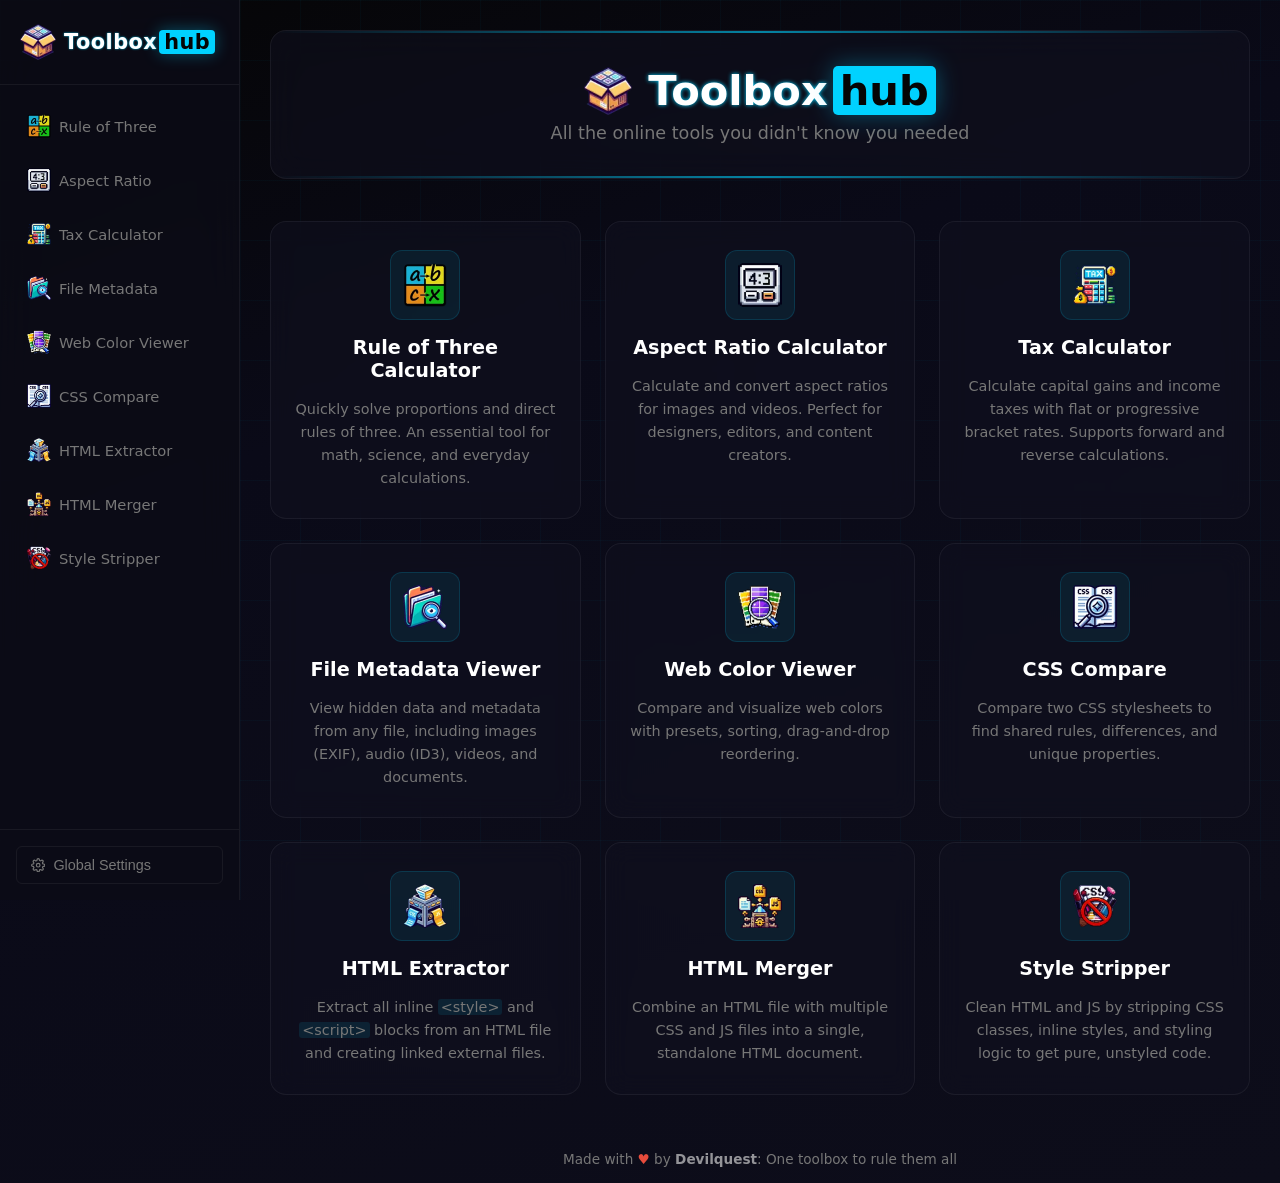
<file: index.html>
<!DOCTYPE html>
<html lang="en">

<head>
    <meta charset="UTF-8">
    <meta http-equiv="Content-Security-Policy" content="default-src 'self'; script-src 'self' 'unsafe-inline'; style-src 'self' 'unsafe-inline'; img-src 'self' data:; font-src 'self'; object-src 'none'; base-uri 'self'; form-action 'self';">
    <meta name="viewport" content="width=device-width, initial-scale=1.0">

    <title>ToolboxHub | Private & Powerful Online Utilities</title>
    <meta name="description" content="ToolboxHub: An all-in-one, private-first collection of powerful online utilities. Fast, browser-based tools for calculations, file metadata, CSS, and more. 100% secure and client-side only.">
    <meta name="author" content="Devilquest">
    <meta name="keywords" content="developer tools, web utilities, file metadata viewer, CSS compare, tax calculator, aspect ratio, HTML extractor, private tools, vanilla js">
    <meta name="robots" content="index, follow">
    <link rel="canonical" href="https://devilquest.github.io/ToolboxHub/">

    <meta name="theme-color" content="#050505">

    <link id="favicon" rel="icon" href="images/favicon.ico" type="image/x-icon">
    
    <script>
        try {
            const saved = localStorage.getItem('toolboxGlobalSettings');
            if (saved) {
                const parsed = JSON.parse(saved);
                if (parsed.hasOwnProperty('animateBackground') && parsed.animateBackground === false) {
                    document.documentElement.classList.add('static-bg');
                }
            }
        } catch (e) {}
    </script>

    <style>
        :root { --bg-deep: #050505; --neon-primary: #00d2ff; }
        html, body { background: var(--bg-deep); background: linear-gradient(160deg, #050505 0%, #0a0a18 40%, #0d0d1a 100%); margin: 0; padding: 0; min-height: 100vh; }
        #app-preloader { position: fixed; inset: 0; z-index: 10000; display: flex; flex-direction: column; align-items: center; justify-content: center; background: var(--bg-deep); background: linear-gradient(160deg, #050505 0%, #0a0a18 40%, #0d0d1a 100%); transition: opacity 0.5s ease, visibility 0.5s; }
        #app-preloader::before { position: absolute; inset: 0; z-index: -1; pointer-events: none; background-image: linear-gradient(color-mix(in srgb, var(--neon-primary) 3%, transparent) 1px, transparent 1px), linear-gradient(90deg, color-mix(in srgb, var(--neon-primary) 3%, transparent) 1px, transparent 1px); background-size: 60px 60px; content: ''; animation: pl-grid-scroll 60s linear infinite; }
        .pl-brand { font-family: 'Segoe UI', sans-serif; font-weight: 700; font-size: 2.5rem; letter-spacing: 0.5px; color: #ffffff; margin-bottom: 30px; animation: pl-float 3s ease-in-out infinite; }
        .pl-brand .brand-accent { margin-left: 4px; border-radius: 6px; padding: 0 8px; color: #050505; background: var(--neon-primary); box-shadow: 0 0 15px var(--neon-primary); }
        .pl-grid { display: grid; grid-template-columns: repeat(3, 1fr); gap: 6px; width: 48px; }
        .pl-grid span { width: 12px; height: 12px; background: var(--neon-primary); opacity: 0.1; animation: pl-onoff 1.5s infinite; }
        .pl-grid span:nth-child(1), .pl-grid span:nth-child(3), .pl-grid span:nth-child(7), .pl-grid span:nth-child(9) { animation-delay: 0.2s; }
        .pl-grid span:nth-child(2), .pl-grid span:nth-child(4), .pl-grid span:nth-child(6), .pl-grid span:nth-child(8) { animation-delay: 0.5s; }
        .pl-grid span:nth-child(5) { animation-delay: 0.8s; }
        @keyframes pl-onoff { 0%, 100% { opacity: 0.1; box-shadow: none; } 50% { opacity: 1; box-shadow: 0 0 10px var(--neon-primary); } }
        @keyframes pl-float { 0%, 100% { transform: translateY(0); } 50% { transform: translateY(-10px); } }
        @keyframes pl-grid-scroll { from { background-position: 0 0; } to { background-position: 0 600px; } }
        body.app-loading>*:not(#app-preloader) { opacity: 0 !important; visibility: hidden !important; }
        body.app-ready { overflow: auto !important; }
        body.app-loading { overflow: hidden !important; }
    </style>

    <link rel="stylesheet" href="css/variables.css">
    <link rel="stylesheet" href="css/base.css">
    <link rel="stylesheet" href="css/animations.css">
    <link rel="stylesheet" href="css/layout.css">
    <link rel="stylesheet" href="css/components/sidebar.css">
    <link rel="stylesheet" href="css/components/card.css">
    <link rel="stylesheet" href="css/components/buttons.css">
    <link rel="stylesheet" href="css/components/inputs.css">
    <link rel="stylesheet" href="css/components/upload-area.css">
    <link rel="stylesheet" href="css/components/tabs.css">
    <link rel="stylesheet" href="css/components/stats.css">
    <link rel="stylesheet" href="css/components/badges.css">
    <link rel="stylesheet" href="css/components/data-row.css">
    <link rel="stylesheet" href="css/components/options.css">
    <link rel="stylesheet" href="css/components/preview-controls.css">
    <link rel="stylesheet" href="css/components/checkbox.css">
    <link rel="stylesheet" href="css/utilities.css">
    <link rel="stylesheet" href="css/components/toast.css">
    <link rel="stylesheet" href="css/components/loader.css">
    <link rel="stylesheet" href="css/components/scroll-to-top.css">
    <link rel="stylesheet" href="css/components/settings.css">
    <link rel="stylesheet" href="css/components/modal.css">
    <link rel="stylesheet" href="css/components/tooltips.css">

    <script defer src="js/diff.min.js"></script>

    <!-- Reveal System -->
    <script>
        window.addEventListener('load', () => {
            const preloader = document.getElementById('app-preloader');
            setTimeout(() => {
                preloader.style.opacity = '0'; preloader.style.visibility = 'hidden';
                document.body.classList.remove('app-loading'); document.body.classList.add('app-ready');
            }, 600);
        });
    </script>
</head>

<body class="app-loading">
    <!-- Splash Screen Preloader -->
    <div id="app-preloader">
        <div class="pl-brand"><span>Toolbox</span><span class="brand-accent">hub</span></div>
        <div class="pl-grid"><span></span><span></span><span></span><span></span><span></span><span></span><span></span><span></span><span></span></div>
    </div>

    <button class="menu-toggle" aria-label="Toggle navigation">
        <app-icon name="menu"></app-icon>
    </button>
    <div class="sidebar-overlay"></div>

    <aside class="sidebar">
        <a href="#/" class="sidebar-header">
            <img src="images/logo.webp" alt="">
            <span class="sidebar-brand"><span class="brand-text">Toolbox</span><span class="brand-accent">hub</span></span>
        </a>

        <nav class="sidebar-nav">
            <a href="#/file-metadata" class="nav-link" data-tool="file-metadata">
                <img class="nav-icon" src="images/tools/file-metadata.webp" alt="">
                File Metadata
            </a>
            <a href="#/rule-of-three" class="nav-link" data-tool="rule-of-three">
                <img class="nav-icon" src="images/tools/rule-of-three.webp" alt="">
                Rule of Three
            </a>
            <a href="#/aspect-ratio" class="nav-link" data-tool="aspect-ratio">
                <img class="nav-icon" src="images/tools/aspect-ratio.webp" alt="">
                Aspect Ratio
            </a>
            <a href="#/css-compare" class="nav-link" data-tool="css-compare">
                <img class="nav-icon" src="images/tools/css-compare.webp" alt="">
                CSS Compare
            </a>
            <a href="#/html-extractor" class="nav-link" data-tool="html-extractor">
                <img class="nav-icon" src="images/tools/html-extractor.webp" alt="">
                HTML Extractor
            </a>
            <a href="#/html-merger" class="nav-link" data-tool="html-merger">
                <img class="nav-icon" src="images/tools/html-merger.webp" alt="">
                HTML Merger
            </a>
            <a href="#/tax-calculator" class="nav-link" data-tool="tax-calculator">
                <img class="nav-icon" src="images/tools/tax-calculator.webp" alt="">
                Tax Calculator
            </a>
            <a href="#/style-stripper" class="nav-link" data-tool="style-stripper">
                <img class="nav-icon" src="images/tools/style-stripper.webp" alt="">
                Style Stripper
            </a>
            <a href="#/web-color-viewer" class="nav-link" data-tool="web-color-viewer">
                <img class="nav-icon" src="images/tools/web-color-viewer.webp" alt="">
                Web Color Viewer
            </a>
        </nav>
        <div class="sidebar-footer">
            <button id="settingsBtn" class="btn-settings-trigger" aria-label="Global Settings">
                <app-icon name="settings"></app-icon>
                Global Settings
            </button>
        </div>

    </aside>

    <main class="main-content">
        <div id="app"></div>
        <footer class="app-footer">
            <p>Made with <span>♥</span> by <a href="https://github.com/Devilquest" target="_blank" tabindex="-1">Devilquest</a><span id="footer-phrase">: One toolbox to rule them all</span></p>
        </footer>
    </main>

    <button id="scrollToTopBtn" class="scroll-to-top" aria-label="Scroll to top" tabindex="-1">
        <app-icon name="scroll-to-top"></app-icon>
    </button>

    <div id="toastContainer"></div>

    <div id="settingsModal" class="modal-overlay" role="dialog" aria-modal="true" aria-labelledby="settingsModalTitle">
        <div class="modal-panel">
            <div class="modal-header">
                <h2 id="settingsModalTitle" class="modal-title">
                    <app-icon name="settings"></app-icon>
                    Global Settings
                </h2>
                <button id="settingsModalClose" class="btn-clear" aria-label="Close settings">✕</button>
            </div>
            <div class="modal-body">
                <div class="modal-group">
                    <label for="globalCurrency" class="modal-label">Currency</label>
                    <select id="globalCurrency">
                        <!-- Dynamically populated from config.js -->
                    </select>

                </div>
                <div class="modal-group">
                    <label class="modal-label">Number Format</label>
                    <div class="num-format-toggle" id="numFormatToggle" role="group" aria-label="Number format">
                        <!-- Dynamically populated from config.js -->
                    </div>


                </div>
                <div class="modal-group">
                    <label class="modal-label">Background Animation</label>
                    <div class="settings-tool-row p-0 border-0">
                        <label class="checkbox-wrapper">
                            <input type="checkbox" id="settingAnimateBg">
                            <span class="checkbox-custom"></span>
                            <div class="checkbox-label-content">
                                <span class="checkbox-title">Enable Grid Movement</span>
                            </div>
                        </label>
                    </div>
                </div>

                <details class="modal-group advanced-settings">
                    <summary class="modal-label">Advanced Settings</summary>
                    <div class="advanced-settings-content">
                        <div class="advanced-settings-inner">
                            <div class="advanced-settings-section">
                                <div class="flex-start mb-xs">
                                    <label class="modal-label mb-0">Data Saving Permissions</label>
                                    <span class="info-icon" data-tooltip="Toggle automatic data saving for each tool. Use the trash icon to manually delete stored data.">i</span>
                                </div>
                                <p class="settings-help-text">Allow tools to save their state locally in your browser.</p>

                                <div id="settingsDataPermissionsList" class="stack-xs">
                                    <!-- Dynamically populated from config.js -->
                                </div>
                            </div>

                            <div class="mt-lg pt-md">
                                <button id="btnDeleteAllStorage" class="btn btn-danger btn-sm w-100">
                                    <app-icon name="delete" size="16px"></app-icon>
                                    Delete All Saved Data
                                </button>
                            </div>
                        </div>
                    </div>
                </details>
                <div id="settingsVersion" class="settings-version-info mt-xs"></div>
            </div>
        </div>
    </div>

    <!-- Confirmation Modal -->
    <div id="confirmModal" class="modal-overlay">
        <div class="modal-panel modal-confirm">
            <div class="modal-header">
                <div class="modal-title">
                    <app-icon id="confirmModalIcon" name="warning"></app-icon>
                    <span id="confirmModalTitle">Confirm Action</span>
                </div>
            </div>
            <div class="modal-body">
                <p id="confirmModalMessage" class="confirm-message">Are you sure you want to perform this action? This cannot be undone.</p>
                <div class="confirm-actions">
                    <button id="btnConfirmCancel" class="btn btn-secondary btn-sm">Cancel</button>
                    <button id="btnConfirmAction" class="btn btn-sm">Confirm</button>
                </div>
            </div>
        </div>
    </div>


    <script type="module" src="js/core.js"></script>
</body>

</html>
</file>
<file: css/variables.css>
/* ==============================================
   VARIABLES & DESIGN TOKENS
   ============================================== */
:root {

    --neon-primary: #00d2ff;
    --neon-secondary: #d112ff;
    --neon-accent: #2add58;
    --neon-danger: #ff4d4d;

    --bg-deep: #050505;
    --bg-body-gradient: linear-gradient(160deg, #050505 0%, #0a0a18 40%, #0d0d1a 100%);
    --bg-surface: rgba(12, 12, 22, 0.88);
    --bg-glass: rgba(18, 18, 32, 0.55);
    --bg-input: rgba(8, 8, 16, 0.85);
    --glass-border: rgba(255, 255, 255, 0.06);

    --text-primary: #e0e0e0;
    --text-secondary: #e0e0e0a4;
    --text-heading: #ffffff;
    --text-muted: #777;
    --text-placeholder: #555;

    --font-sans: 'Segoe UI', system-ui, -apple-system, sans-serif;
    --font-mono: 'Courier New', 'Fira Mono', monospace;

    --glow-xxxs: 0 0 1px var(--neon-primary);
    --glow-xxs: 0 0 2px var(--neon-primary);
    --glow-xs: 0 0 4px var(--neon-primary);
    --glow-sm: 0 0 6px var(--neon-primary), 0 0 12px color-mix(in srgb, var(--neon-primary) 40%, transparent);
    --glow-md: 0 0 10px var(--neon-primary), 0 0 30px color-mix(in srgb, var(--neon-primary) 30%, transparent);
    --glow-lg: 0 0 15px var(--neon-primary), 0 0 50px color-mix(in srgb, var(--neon-primary) 25%, transparent);
    --glow-secondary: 0 0 10px var(--neon-secondary), 0 0 30px color-mix(in srgb, var(--neon-secondary) 30%, transparent);

    --radius-sm: 6px;
    --radius: 12px;
    --radius-lg: 16px;
    --radius-xl: 20px;

    --transition: 0.3s cubic-bezier(0.4, 0, 0.2, 1);
    --transition-fast: 0.20s ease;

    --sidebar-width: 240px;
    --sidebar-collapsed: 60px;

    --space-xs: 4px;
    --space-sm: 8px;
    --space-md: 16px;
    --space-lg: 24px;
    --space-xl: 32px;
    --space-2xl: 48px;

    --card-padding: 25px;
    --workspace-padding: 25px;
}
</file>
<file: css/base.css>
/* ==============================================
   RESET & BASE
   ============================================== */
*,
*::before,
*::after {
    margin: 0;
    padding: 0;
    box-sizing: border-box;
}

#app {
    transition: opacity 0.25s ease-in-out;
}

.clickable {
    cursor: pointer;
    user-select: none;
}

#app.fade-out {
    opacity: 0;
}

html {
    background-color: var(--bg-deep);
    scroll-behavior: smooth;
}

body {
    min-height: 100vh;
    position: relative;
    display: flex;
    overflow-x: hidden;
    font-family: var(--font-sans);
    color: var(--text-primary);
    background: var(--bg-body-gradient);
    background-attachment: fixed;
}

body::before {
    position: fixed;
    inset: 0;
    z-index: 0;
    pointer-events: none;
    background-image:
        linear-gradient(color-mix(in srgb, var(--neon-primary) 3%, transparent) 1px, transparent 1px),
        linear-gradient(90deg, color-mix(in srgb, var(--neon-primary) 3%, transparent) 1px, transparent 1px);
    background-size: 60px 60px;
    animation: bgGridScroll 60s linear infinite;
    content: '';
}

html.static-bg body::before,
html.static-bg #app-preloader::before {
    animation: none !important;
}

a {
    color: inherit;
    text-decoration: none;
    transition: color var(--transition-fast);
}

a.default-hover:hover {
    color: var(--neon-primary);
}

img {
    display: block;
    max-width: 100%;
}

.card-title {
    position: relative;
    z-index: 1;
    color: var(--text-heading);
    text-align: center;
}

h2.card-title {
    font-size: 1.4rem;
}

h3.card-title {
    font-size: 1.15rem;
}

label,
.field-label {
    display: block;
    font-size: 1.05rem;
    color: var(--text-muted);
    text-align: center;
}

.content-box {
    border: 1px solid color-mix(in srgb, var(--neon-primary) 10%, transparent);
    padding: 15px;
    border-radius: var(--radius-sm);
    background: var(--bg-input);
    color: var(--text-primary);
}

.content-box-formula {
    font-size: 1.05rem;
    font-family: var(--font-mono);
}

.content-box-example {
    font-size: 0.93rem;
    line-height: 1.55;
}

/* ==============================================
   GLOBAL PREVIEW IFRAME
   ============================================== */
.preview-iframe {
    border: 2px solid color-mix(in srgb, var(--neon-primary) 20%, transparent);
    width: 100%;
    min-height: 519px;
    display: block;
    flex-grow: 1;
    border-radius: var(--radius);
    background: var(--bg-input);
}

pre {
    margin: 0;
    font-size: 0.85rem;
    font-family: var(--font-mono);
    white-space: pre-wrap;
}


body.modal-active {
    overflow: hidden !important;
}
</file>
<file: css/animations.css>
/* ==============================================
   CORE ANIMATIONS
   ============================================== */
@keyframes float {
    0%,
    100% {
        transform: translateY(0);
    }
    50% {
        transform: translateY(-10px);
    }
}

@keyframes shake {
    10%,
    90% {
        transform: translate3d(-1px, 0, 0);
    }
    20%,
    80% {
        transform: translate3d(2px, 0, 0);
    }
    30%,
    50%,
    70% {
        transform: translate3d(-4px, 0, 0);
    }
    40%,
    60% {
        transform: translate3d(4px, 0, 0);
    }
}

@keyframes fadeIn {
    from {
        transform: translateY(8px);
        opacity: 0;
    }
    to {
        transform: translateY(0);
        opacity: 1;
    }
}

@keyframes onoff {
    0%,
    20% {
        opacity: var(--base-opacity);
    }
    40%,
    60% {
        opacity: 1;
    }
    80%,
    100% {
        opacity: var(--base-opacity);
    }
}

@keyframes slideUpFade {
    from {
        transform: translateY(20px) scale(0.8);
        opacity: 0;
    }
    to {
        transform: translateY(0) scale(1);
        opacity: 1;
    }
}

/* ==============================================
   TOAST ANIMATIONS
   ============================================== */
@keyframes toastIn {
    from {
        transform: translateX(100%);
        opacity: 0;
    }
    to {
        transform: translateX(0);
        opacity: 1;
    }
}

@keyframes toastOut {
    from {
        transform: translateX(0);
        opacity: 1;
    }
    to {
        transform: translateX(100%);
        opacity: 0;
    }
}

@keyframes toastProgress {
    from {
        width: 100%;
    }
    to {
        width: 0;
    }
}

/* ==============================================
   SPECIAL COMPONENT ANIMATIONS
   ============================================== */
@keyframes wcvEntrance {
    from {
        transform: scale(0) rotate(-15deg);
        opacity: 0;
    }
    to {
        transform: scale(1) rotate(0deg);
        opacity: 1;
    }
}

@keyframes statAppear {
    from {
        transform: translateY(20px);
        opacity: 0;
    }
    to {
        transform: translateY(0);
        opacity: 1;
    }
}

@keyframes popInCheck {
    0% {
        transform: translate(-50%, -60%) rotate(45deg) scale(0);
        opacity: 0;
    }
    100% {
        transform: translate(-50%, -60%) rotate(45deg) scale(1.1);
        opacity: 1;
    }
}

/* ==============================================
   BACKGROUND ANIMATIONS
   ============================================== */
@keyframes bgGridScroll {
    from {
        background-position: 0 0;
    }
    to {
        background-position: 0 600px;
    }
}
</file>
<file: css/layout.css>
/* ==============================================
   MAIN CONTENT AREA
   ============================================== */
.main-content {
    margin-left: var(--sidebar-width);
    min-height: 100vh;
    position: relative;
    display: flex;
    flex: 1;
    flex-direction: column;
    z-index: 1;
}

#app {
    margin: 0 auto;
    padding: 30px;
    width: 100%;
    max-width: 1100px;
    display: flex;
    flex: 1;
    flex-direction: column;
    gap: var(--space-xl);
}

#app.tool-wide {
    max-width: 1300px;
}

/* ==============================================
   TOOL HEADER
   ============================================== */
.home-header,
.tool-header {
    border: 1px solid var(--glass-border);
    padding: 35px 30px;
    position: relative;
    display: flex;
    flex-direction: column;
    gap: var(--space-sm);
    overflow: hidden;
    text-align: center;
    border-radius: var(--radius-lg);
    background: var(--bg-glass);
    backdrop-filter: blur(16px);
    -webkit-backdrop-filter: blur(16px);
}

.home-header::before,
.tool-header::before {
    position: absolute;
    inset: 0 0 auto 0;
    height: 2px;
    background: linear-gradient(90deg, transparent, var(--neon-primary), transparent);
    opacity: 0.6;
    content: '';
}

.home-header::after {
    position: absolute;
    inset: auto 0 0 0;
    height: 2px;
    background: linear-gradient(90deg, transparent, var(--neon-primary), transparent);
    opacity: 0.6;
    content: '';
}

.tool-header h1 {
    display: flex;
    justify-content: center;
    align-items: center;
    gap: var(--space-md);
    font-weight: 700;
    font-size: 2.2rem;
    color: var(--text-heading);
    text-shadow: var(--glow-xs);
}

.home-header h1 img,
.tool-header h1 img {
    width: 48px;
    height: 48px;
    animation: float 5s ease-in-out infinite;
}

.tool-header p {
    font-size: 1.05rem;
    color: var(--text-muted);
}

/* ==============================================
   HOME GALLERY
   ============================================== */
.home-header h1 {
    display: flex;
    justify-content: center;
    align-items: center;
    gap: var(--space-md);
    font-size: 2.6rem;
    color: var(--text-heading);
}

.home-header h1 .brand-text {
    text-shadow: var(--glow-xs);
}

.home-header h1 .brand-accent {
    margin-left: 5px;
    padding: 0 7px;
    font-weight: 700;
    color: var(--bg-deep);
    border-radius: 5px;
    background: var(--neon-primary);
    text-shadow: var(--glow-xs);
    filter: drop-shadow(0 0 12px color-mix(in srgb, var(--neon-primary) 35%, transparent));
}

.home-header p {
    font-size: 1.1rem;
    color: var(--text-muted);
}

.tools-gallery {
    padding: 10px 0;
    display: flex;
    flex-wrap: wrap;
    justify-content: center;
    gap: var(--space-lg);
}

.tools-gallery > * {
    flex: 1 1 300px;
    max-width: calc(33.33% - (var(--space-lg) * 2 / 3));
}

/* ==============================================
   FOOTER
   ============================================== */
.app-footer {
    margin-top: auto;
    padding: 16px 30px;
    font-size: 0.85rem;
    text-align: center;
    color: var(--text-muted);
}

.app-footer span {
    color: #e74c3c;
}

#footer-phrase {
    color: inherit;
}

.app-footer a {
    font-weight: 600;
    color: var(--text-secondary);
}

.app-footer a:hover {
    color: var(--neon-primary);
    text-shadow: var(--glow-xs);
}

/* ==============================================
   TOOL WORKSTATIONS
   ============================================== */
.card.workstation-card {
    padding: 0;
    overflow: hidden;
}

.workstation-grid {
    display: grid;
    gap: 0;
}

.workstation-grid.items-2 {
    grid-template-columns: 1fr 1fr;
}

.workstation-grid.items-3 {
    grid-template-columns: 1fr 1fr 1fr;
}

.workstation-panel {
    padding: var(--workspace-padding);
    display: flex;
    flex-direction: column;
    gap: var(--space-md);
}

.workstation-panel:not(:last-child) {
    border-right: 1px solid var(--glass-border);
}

.workstation-controls {
    border-top: 1px solid var(--glass-border);
    padding: 20px var(--workspace-padding);
    background: rgba(10, 10, 20, 0.3);
}

/* ==============================================
   MEDIA QUERIES
   ============================================== */
@media (max-width: 1024px) {
    .main-content {
        margin-left: 0;
    }

    #app {
        padding: 20px 15px;
    }

    .tools-gallery > * {
        max-width: calc(50% - (var(--space-lg) / 2));
    }

    .workstation-grid.items-2,
    .workstation-grid.items-3 {
        grid-template-columns: 1fr;
    }

    .workstation-panel:not(:last-child) {
        border-right: none;
        border-bottom: 1px solid var(--glass-border);
    }

    .workstation-controls.flex-between {
        display: flex;
        flex-direction: column;
        gap: var(--space-md);
    }

    .workstation-controls.flex-between > * {
        width: 100%;
        justify-content: center;
        text-align: center;
    }
}

@media (max-width: 768px) {
    .tool-header h1 {
        display: flex;
        flex-direction: column;
        gap: var(--space-sm);
        font-size: 1.7rem;
    }

    .home-header h1 {
        display: flex;
        flex-direction: column;
        gap: var(--space-sm);
        font-size: 1.9rem;
    }
}

@media (max-width: 576px) {
    .tools-gallery > * {
        max-width: 100%;
    }
}
</file>
<file: css/components/sidebar.css>
/* ==============================================
   SIDEBAR NAVIGATION
   ============================================== */
.sidebar {
    border-right: 1px solid var(--glass-border);
    width: var(--sidebar-width);
    height: 100vh;
    position: fixed;
    top: 0;
    left: 0;
    z-index: 2000;
    display: flex;
    flex-direction: column;
    overflow-x: hidden;
    overflow-y: auto;
    background: var(--bg-surface);
    transition: transform var(--transition);
    backdrop-filter: blur(20px);
    -webkit-backdrop-filter: blur(20px);
}

body.sidebar-collapsed .sidebar {
    transform: translateX(-100%);
}

.sidebar.open,
body .sidebar.open,
body.sidebar-collapsed .sidebar.open {
    transform: translateX(0) !important;
}

.sidebar-header {
    border-bottom: 1px solid var(--glass-border);
    padding: 24px 20px;
    display: flex;
    flex-shrink: 0;
    align-items: center;
    gap: var(--space-sm);
    cursor: pointer;
    transition: background var(--transition-fast);
}

.sidebar-header:hover {
    background: rgba(255, 255, 255, 0.03);
}

.sidebar-header img {
    width: 36px;
    height: 36px;
}

.sidebar-brand {
    font-weight: 700;
    font-size: 1.3rem;
    letter-spacing: 0.5px;
    color: var(--text-heading);
}

.sidebar-brand span.brand-text {
    text-shadow: var(--glow-xxs);
}

.sidebar-brand span.brand-accent {
    margin-left: 2px;
    padding: 0 5px;
    border-radius: 4px;
    color: var(--bg-deep);
    text-shadow: var(--glow-xs);
    background: var(--neon-primary);
    filter: drop-shadow(0 0 8px color-mix(in srgb, var(--neon-primary) 35%, transparent));
}

.sidebar-nav {
    padding: 16px 12px;
    display: flex;
    flex: 1;
    flex-direction: column;
    gap: var(--space-xs);
}

.nav-link {
    border: 1px solid transparent;
    padding: 12px 14px;
    position: relative;
    display: flex;
    align-items: center;
    gap: var(--space-sm);
    overflow: hidden;
    font-weight: 500;
    font-size: 0.92rem;
    border-radius: var(--radius-sm);
    color: var(--text-muted);
    transition: all var(--transition);
}

.nav-link::before {
    width: 3px;
    height: 100%;
    position: absolute;
    top: 0;
    left: 0;
    background: var(--neon-primary);
    box-shadow: var(--glow-sm);
    opacity: 0;
    transition: opacity var(--transition);
    content: '';
}

.nav-link:hover {
    color: var(--text-primary);
    background: rgba(255, 255, 255, 0.04);
}

.nav-link.active {
    border-color: color-mix(in srgb, var(--neon-primary) 20%, transparent);
    color: var(--neon-primary);
    text-shadow: var(--glow-xs);
    background: color-mix(in srgb, var(--neon-primary) 8%, transparent);
}

.nav-link.active::before {
    opacity: 1;
}

.nav-icon {
    width: 24px;
    height: 24px;
    flex-shrink: 0;
    display: flex;
    align-items: center;
    justify-content: center;
}

img.nav-icon {
    object-fit: contain;
}

span.nav-icon {
    font-size: 1.4rem;
}

/* ==============================================
   MENU TOGGLE BUTTON
   ============================================== */
.menu-toggle {
    border: 1px solid color-mix(in srgb, var(--neon-primary) 30%, transparent);
    width: 42px;
    height: 42px;
    position: fixed;
    top: 25px;
    left: 25px;
    z-index: 1200;
    display: none;
    justify-content: center;
    align-items: center;
    font-size: 1.1rem;
    color: var(--neon-primary);
    border-radius: var(--radius-sm);
    background: var(--bg-surface);
    box-shadow: var(--glow-xs);
    opacity: 0.75;
    cursor: pointer;
    transition: all var(--transition);
    backdrop-filter: blur(12px);
    -webkit-backdrop-filter: blur(12px);
}

.menu-toggle:hover {
    border-color: var(--neon-primary);
    transform: scale(1.05);
    background: var(--bg-surface-light);
    box-shadow: var(--glow-sm);
    opacity: 1;
}

.menu-toggle.active {
    opacity: 0;
    pointer-events: none;
}

.sidebar-overlay {
    position: fixed;
    inset: 0;
    z-index: 1900;
    background: rgba(0, 0, 0, 0.6);
    opacity: 0;
    visibility: hidden;
    pointer-events: none;
    transition: all var(--transition);
}

.sidebar-overlay.active {
    opacity: 1;
    visibility: visible;
    pointer-events: auto;
    background: rgba(0, 0, 0, 0.45);
    backdrop-filter: blur(8px);
    -webkit-backdrop-filter: blur(8px);
}

/* ==============================================
   MEDIA QUERIES
   ============================================== */
@media (max-width: 1024px) {
    .sidebar {
        z-index: 2000;
        transform: translateX(-100%);
    }

    .sidebar.open,
    body .sidebar.open {
        transform: translateX(0);
    }

    .sidebar-overlay.active {
        z-index: 1900;
        visibility: visible;
        pointer-events: auto;
    }

    .menu-toggle {
        display: flex !important;
    }
}
</file>
<file: css/components/card.css>
/* ==============================================
   CARDS & TOOL GALLERY
   ============================================== */
.card {
    border: 1px solid var(--glass-border);
    padding: var(--card-padding);
    position: relative;
    border-radius: var(--radius);
    background: var(--bg-glass);
    backdrop-filter: blur(10px);
    -webkit-backdrop-filter: blur(10px);
    transition: all var(--transition);
}

.card-glow {
    --glow-gradient: radial-gradient(circle at center,
            color-mix(in srgb, var(--neon-primary) 4%, transparent) 0%,
            transparent 70%);
}

.card-glow::before {
    position: absolute;
    inset: 0;
    z-index: 0;
    pointer-events: none;
    border-radius: inherit;
    background: var(--glow-gradient);
    content: '';
}

.card-glow.glow-fixed {
    --glow-gradient: radial-gradient(400px circle at 50% 210px,
            color-mix(in srgb, var(--neon-primary) 4%, transparent),
            transparent);
}

.card-emphasis {
    background: linear-gradient(135deg, color-mix(in srgb, var(--neon-primary) 6%, transparent) 0%, color-mix(in srgb, var(--neon-secondary) 4%, transparent) 100%);
}

/* ==============================================
   HOME GALLERY CARDS
   ============================================== */
.tool-card {
    border: 1px solid var(--glass-border);
    padding: 28px 24px;
    position: relative;
    display: flex;
    flex-direction: column;
    align-items: center;
    gap: var(--space-md);
    overflow: hidden;
    text-align: center;
    cursor: pointer;
    border-radius: var(--radius-lg);
    background: var(--bg-glass);
    backdrop-filter: blur(12px);
    -webkit-backdrop-filter: blur(12px);
    transition: all var(--transition);
}

.tool-card::before {
    position: absolute;
    inset: 0;
    opacity: 0;
    background: radial-gradient(circle at 50% 0%, color-mix(in srgb, var(--neon-primary) 6%, transparent), transparent 70%);
    transition: opacity var(--transition);
    content: '';
}

.tool-card:hover::before {
    opacity: 1;
}

.tool-card:hover {
    border-color: color-mix(in srgb, var(--neon-primary) 40%, transparent);
    transform: translateY(-6px);
    box-shadow: var(--glow-md);
}

.tool-card-icon {
    border: 1px solid color-mix(in srgb, var(--neon-primary) 15%, transparent);
    padding: 12px;
    width: 70px;
    height: 70px;
    position: relative;
    z-index: 1;
    display: flex;
    justify-content: center;
    align-items: center;
    border-radius: var(--radius);
    background: color-mix(in srgb, var(--neon-primary) 8%, transparent);
}

.tool-card-icon.is-emoji {
    font-size: 2.2rem;
}

.tool-card-title {
    position: relative;
    z-index: 1;
    font-weight: 600;
    font-size: 1.2rem;
    color: var(--text-heading);
}

.tool-card-desc {
    position: relative;
    z-index: 1;
    flex-grow: 1;
    font-size: 0.9rem;
    line-height: 1.6;
    color: var(--text-muted);
}

.tool-header p span,
.tool-card-desc span {
    padding: 0 3px;
    border-radius: 3px;
    background: color-mix(in srgb, var(--neon-primary) 10%, transparent);
}

/* ==============================================
   DRAG & DROP STATES
   ============================================== */
.drag-placeholder {
    border: 2px dashed var(--neon-primary) !important;
    opacity: 0.2 !important;
    transform: scale(0.95) !important;
    background: transparent !important;
    box-shadow: none !important;
    transition: none !important;
    backdrop-filter: none !important;
}

.is-dragging {
    border: 2px dashed var(--neon-primary) !important;
    z-index: 100;
    transform: scale(0.98) !important;
    box-shadow: 0 10px 30px rgba(0, 0, 0, 0.5) !important;
    transition: none !important;
}

.is-sorting,
.is-sorting *,
.is-sorting *::before,
.is-sorting *::after {
    transition: none !important;
    animation: none !important;
    backdrop-filter: none !important;
    -webkit-backdrop-filter: none !important;
}

/* ==============================================
   MEDIA QUERIES
   ============================================== */
@media (max-width: 768px) {
    .card {
        padding: 18px;
    }
}
</file>
<file: css/components/buttons.css>
/* ==============================================
   BUTTONS
   ============================================== */
.btn {
    padding: 12px 26px;
    position: relative;
    display: inline-flex;
    justify-content: center;
    align-items: center;
    gap: var(--space-sm);
    cursor: pointer;
    white-space: nowrap;
    font-weight: 600;
    font-size: 0.95rem;
    border-radius: var(--radius-sm);
    transition: transform var(--transition), box-shadow var(--transition), background var(--transition), border-color var(--transition);
}

#clearBtn {
    margin-left: auto;
}

/* ==============================================
   PRIMARY
   ============================================== */
.btn-primary {
    border: 1px solid color-mix(in srgb, var(--neon-primary) 25%, transparent);
    color: var(--neon-primary);
    background: color-mix(in srgb, var(--neon-primary) 8%, #080818);
}

.btn-primary:not(:disabled):hover {
    border-color: color-mix(in srgb, var(--neon-primary) 50%, transparent);
    transform: translateY(-2px);
    box-shadow: 0 0 12px color-mix(in srgb, var(--neon-primary) 35%, transparent),
        0 4px 15px rgba(0, 0, 0, 0.3);
}

.btn-primary:not(:disabled):active {
    transform: translateY(1px);
    box-shadow: 0 0 6px color-mix(in srgb, var(--neon-primary) 20%, transparent);
}

.btn-primary:disabled {
    border: 1px solid rgba(255, 255, 255, 0.04);
    color: var(--text-placeholder);
    cursor: not-allowed;
    background: rgba(30, 30, 40, 0.4);
}

/* ==============================================
   SECONDARY
   ============================================== */
.btn-secondary {
    border: 1px solid var(--glass-border);
    color: var(--text-primary);
    background: var(--bg-glass);
}

.btn-secondary:not(:disabled):hover {
    border-color: color-mix(in srgb, var(--neon-primary) 20%, transparent);
    transform: translateY(-2px);
    box-shadow: 0 2px 12px rgba(0, 0, 0, 0.3);
}

.btn-secondary:not(:disabled):active {
    transform: translateY(1px);
    box-shadow: none;
}

.btn-secondary:disabled {
    border: 1px solid rgba(255, 255, 255, 0.03);
    color: var(--text-placeholder);
    cursor: not-allowed;
    background: rgba(30, 30, 40, 0.25);
}

/* ==============================================
   TERTIARY
   ============================================== */
.btn-tertiary {
    border: 1px solid color-mix(in srgb, var(--neon-primary) 25%, transparent);
    color: var(--text-heading);
    background: color-mix(in srgb, var(--neon-primary) 12%, transparent);
}

.btn-tertiary:not(:disabled):hover {
    border-color: color-mix(in srgb, var(--neon-primary) 45%, transparent);
    transform: translateY(-2px);
    background: color-mix(in srgb, var(--neon-primary) 20%, transparent);
    box-shadow: var(--glow-xs);
}

.btn-tertiary:disabled {
    border: 1px solid rgba(255, 255, 255, 0.03);
    transform: none;
    color: var(--text-placeholder);
    cursor: not-allowed;
    background: rgba(30, 30, 40, 0.2);
    box-shadow: none;
}

/* ==============================================
   DANGER
   ============================================== */
.btn-danger {
    border: 1px solid color-mix(in srgb, var(--neon-danger) 25%, transparent);
    color: var(--neon-danger);
    background: color-mix(in srgb, var(--neon-danger) 8%, #180808);
}

.btn-danger:not(:disabled):hover {
    border-color: color-mix(in srgb, var(--neon-danger) 50%, transparent);
    transform: translateY(-2px);
    background: color-mix(in srgb, var(--neon-danger) 12%, #200a0a);
    box-shadow: 0 0 15px color-mix(in srgb, var(--neon-danger) 30%, transparent),
        0 4px 15px rgba(0, 0, 0, 0.4);
}

.btn-danger:not(:disabled):active {
    transform: translateY(1px);
    box-shadow: 0 0 8px color-mix(in srgb, var(--neon-danger) 20%, transparent);
}

.btn-danger:disabled {
    border: 1px solid rgba(255, 255, 255, 0.04);
    color: var(--text-placeholder);
    cursor: not-allowed;
    background: rgba(30, 30, 40, 0.4);
}

/* ==============================================
   SIZE VARIANTS
   ============================================== */
.btn-sm {
    padding: 6px 14px;
    font-weight: 500;
    font-size: 0.82rem;
}

/* ==============================================
   COPY FEEDBACK STATE
   ============================================== */
.copied-success {
    border-color: color-mix(in srgb, var(--neon-accent) 40%, transparent) !important;
    position: relative;
    pointer-events: none;
    color: transparent !important;
    background: color-mix(in srgb, var(--neon-accent) 25%, transparent) !important;
    text-shadow: none !important;
}

.copied-success > * {
    opacity: 0;
}

.copied-success::after {
    border: solid var(--neon-accent);
    border-width: 0 2.5px 2.5px 0;
    width: 6px;
    height: 12px;
    position: absolute;
    top: 50%;
    left: 50%;
    filter: drop-shadow(0 0 4px color-mix(in srgb, var(--neon-accent) 50%, transparent));
    transform: translate(-50%, -60%) rotate(45deg);
    animation: popInCheck 0.35s cubic-bezier(0.175, 0.885, 0.32, 1.275) forwards;
    content: '';
}

.btn-clear {
    border: 1px solid color-mix(in srgb, var(--neon-primary) 15%, transparent);
    padding: 2px 6px;
    font-size: 1rem;
    color: var(--text-muted);
    cursor: pointer;
    border-radius: var(--radius-sm);
    background: rgba(0, 0, 0, 0.5);
    backdrop-filter: blur(4px);
    transition: all var(--transition-fast);
}

.btn-clear:hover {
    border-color: rgba(255, 40, 40, 0.4);
    color: rgba(255, 40, 40, 0.7);
    background: rgba(255, 107, 107, 0.28);
    box-shadow: 0 0 10px color-mix(in srgb, var(--neon-danger) 30%, transparent);
}

.btn-clear.disabled {
    opacity: 0;
    pointer-events: none;
}

/* ==============================================
   ACTIVE STATE
   ============================================== */
.btn.active {
    border-color: var(--neon-primary);
    color: #000000;
    background: var(--neon-primary);
    box-shadow: 0 0 15px color-mix(in srgb, var(--neon-primary) 40%, transparent);
}

/* ==============================================
   MEDIA QUERIES
   ============================================== */
@media (max-width: 768px) {
    .btn {
        width: 100%;
    }
}
</file>
<file: css/components/inputs.css>
/* ==============================================
   INPUT FIELDS
   ============================================== */
.input-field {
    border: 1px solid color-mix(in srgb, var(--neon-primary) 15%, transparent);
    padding: 18px;
    width: 100%;
    height: 70px;
    text-align: center;
    font-family: var(--font-mono);
    font-size: 1.4rem;
    color: var(--text-heading);
    border-radius: var(--radius);
    background: var(--bg-input);
    transition: all var(--transition);
}

.input-field.input-small {
    padding: 10px;
    height: 44px;
    font-size: 0.85rem;
    border-radius: var(--radius-sm);
}

.input-field:-webkit-autofill,
.input-field:-webkit-autofill:hover,
.input-field:-webkit-autofill:focus {
    -webkit-box-shadow: 0 0 0px 1000px var(--bg-input) inset;
    -webkit-text-fill-color: var(--text-heading);
    transition: background-color 5000s ease-in-out 0s;
}

.input-field:focus {
    border-color: var(--neon-primary);
    outline: none;
    box-shadow: var(--glow-sm);
}

.input-field:hover {
    border-color: color-mix(in srgb, var(--neon-primary) 40%, transparent);
}

.input-field::placeholder {
    font-size: 1.1rem;
    color: var(--text-placeholder);
}

select {
    border: 1px solid color-mix(in srgb, var(--neon-primary) 15%, transparent);
    padding: 10px 20px;
    width: 100%;
    height: 50px;
    cursor: pointer;
    text-align: center;
    appearance: none;
    font-family: var(--font-mono);
    font-size: 1.1rem;
    color: var(--text-heading);
    border-radius: var(--radius);
    background: var(--bg-input);
    transition: all var(--transition);
}

select:focus {
    border-color: var(--neon-primary);
    outline: none;
    box-shadow: var(--glow-sm);
}

select:hover {
    border-color: color-mix(in srgb, var(--neon-primary) 40%, transparent);
}

textarea {
    border: 1px solid color-mix(in srgb, var(--neon-primary) 15%, transparent);
    padding: 15px;
    width: 100%;
    resize: vertical;
    font-family: var(--font-mono);
    font-size: 0.9rem;
    color: var(--text-heading);
    border-radius: var(--radius);
    background: var(--bg-input);
    transition: all var(--transition);
}

textarea:focus {
    border-color: var(--neon-primary);
    outline: none;
    box-shadow: var(--glow-sm);
}

.input-field:disabled,
.input-field.disabled-readonly {
    border-color: transparent;
    cursor: default;
    color: var(--text-secondary);
    background: transparent;
    opacity: 0.7;
}

/* ==============================================
   CUSTOM NUMERIC CONTROLS
   ============================================== */
.numeric-input-wrapper {
    width: 100%;
    position: relative;
}

.numeric-input-wrapper .input-field {
    padding-right: 50px;
}

.input-step-controls {
    border-left: 1px solid color-mix(in srgb, var(--neon-primary) 12%, transparent);
    width: 44px;
    position: absolute;
    top: 1px;
    right: 1px;
    bottom: 1px;
    z-index: 5;
    display: flex;
    flex-direction: column;
    overflow: hidden;
    border-radius: 0 var(--radius) var(--radius) 0;
    background: color-mix(in srgb, var(--neon-primary) 2%, transparent);
}

.input-step-btn {
    border: none;
    display: flex;
    flex: 1;
    justify-content: center;
    align-items: center;
    color: var(--text-secondary);
    cursor: pointer;
    user-select: none;
    background: transparent;
    transition: all var(--transition);
}

.input-step-btn.up {
    border-bottom: 1px solid color-mix(in srgb, var(--neon-primary) 10%, transparent);
}

.input-step-btn:hover {
    color: var(--neon-primary);
    background: color-mix(in srgb, var(--neon-primary) 10%, transparent);
}

.input-step-btn:active {
    background: color-mix(in srgb, var(--neon-primary) 20%, transparent);
}

.input-step-btn svg,
.input-step-btn app-icon {
    width: 16px;
    height: 16px;
    stroke-width: 2.5px;
    opacity: 0.6;
    transition: opacity var(--transition);
}

.input-step-btn:hover svg,
.input-step-btn:hover app-icon {
    opacity: 1;
}

/* ==============================================
   MEDIA QUERIES
   ============================================== */
@media (max-width: 768px) {
    .input-field {
        padding: 14px;
        height: 60px;
        font-size: 1.15rem;
    }

    .numeric-input-wrapper .input-field {
        padding-right: 50px;
        padding-left: 50px;
    }

    .input-step-controls {
        width: 38px;
    }
}
</file>
<file: css/components/upload-area.css>
/* ==============================================
   UPLOAD AREA & DROPZONE
   ============================================== */
.upload-area {
    border: 1.5px dashed color-mix(in srgb, var(--neon-primary) 35%, transparent);
    padding: 35px 15px;
    width: 100%;
    position: relative;
    overflow: hidden;
    text-align: center;
    cursor: pointer;
    border-radius: var(--radius);
    background: color-mix(in srgb, var(--neon-primary) 3%, transparent);
    transition: all var(--transition);
}

.upload-area::before {
    position: absolute;
    inset: 0;
    opacity: 0;
    background: radial-gradient(circle at center, color-mix(in srgb, var(--neon-primary) 6%, transparent) 0%, transparent 70%);
    transition: opacity var(--transition);
    content: '';
}

.upload-area:hover::before {
    opacity: 1;
}

.upload-area:hover {
    border-color: var(--neon-primary);
    transform: translateY(-2px);
    box-shadow: var(--glow-xs);
}

/* ==============================================
   DRAG & DROP STATE
   ============================================== */
.card.dragover,
.upload-area.dragover {
    border-color: var(--neon-primary) !important;
    border-style: dashed !important;
    transform: scale(1.02);
    background: color-mix(in srgb, var(--neon-primary) 5%, transparent) !important;
    box-shadow: var(--glow-md) !important;
}

.upload-icon {
    margin: 0 auto;
    width: 90px;
    height: 90px;
}

.upload-icon svg,
.upload-icon app-icon {
    width: 100%;
    height: 100%;
    display: block;
    color: var(--neon-primary);
    opacity: 0.7;
    user-select: none;
    animation: float 3s ease-in-out infinite;
}

.upload-text {
    font-weight: 500;
    font-size: 1.35rem;
    color: var(--text-primary);
}

.upload-subtext {
    font-size: 1rem;
    color: var(--text-muted);
}

/* ==============================================
   STATE: ENTRANCE ANIMATIONS
   ============================================== */
.upload-area:not(.hidden) .upload-icon,
.upload-area:not(.hidden) .upload-text,
.upload-area:not(.hidden) .upload-subtext {
    animation: slideUpFade 0.3s cubic-bezier(0.34, 1.56, 0.64, 1) both;
}

.upload-area:not(.hidden) .upload-icon {
    animation-delay: 0.1s;
}

.upload-area:not(.hidden) .upload-text {
    animation-delay: 0.2s;
}

.upload-area:not(.hidden) .upload-subtext {
    animation-delay: 0.25s;
}

.upload-area.hidden {
    margin: 0;
    border-color: transparent;
    padding: 0 15px;
    max-height: 0;
    overflow: hidden;
    opacity: 0;
    visibility: hidden;
    pointer-events: none;
    transform: scale(1);
    transition: max-height 0.4s cubic-bezier(0.4, 0, 0.2, 1),
        opacity 0.3s ease,
        padding 0.4s cubic-bezier(0.4, 0, 0.2, 1),
        transform 0.35s ease,
        border-color 0.3s ease,
        visibility 0.4s !important;
}

.upload-area:not(.hidden) {
    max-height: 600px;
    opacity: 1;
    visibility: visible;
    transform: scale(1) translateY(0);
    transition: max-height 0.45s cubic-bezier(0.4, 0, 0.2, 1),
        opacity 0.3s ease 0.1s,
        padding 0.45s cubic-bezier(0.4, 0, 0.2, 1),
        transform 0.45s cubic-bezier(0.34, 1.56, 0.64, 1),
        box-shadow 0.35s ease;
}

@starting-style {
    .upload-area:not(.hidden) {
        margin: 0;
        border-color: transparent;
        padding: 0 15px;
        max-height: 0;
        opacity: 0;
        transform: scale(0.92) translateY(-15px);
    }
}

/* ==============================================
   ERROR & WARNING STATES
   ============================================== */
.upload-area.error,
.input-field.error,
.textarea.error {
    border-color: #f44336 !important;
    background: rgba(244, 67, 54, 0.05) !important;
    box-shadow: 0 0 15px rgba(244, 67, 54, 0.2) !important;
    animation: shake 0.5s cubic-bezier(.36, .07, .19, .97) both;
}

.upload-area.warning,
.input-field.warning,
.textarea.warning {
    border-color: #ffc107 !important;
    background: rgba(255, 193, 7, 0.05) !important;
    box-shadow: 0 0 15px rgba(255, 193, 7, 0.2) !important;
    animation: shake 0.5s cubic-bezier(.36, .07, .19, .97) both;
}

.upload-area.error .upload-icon,
.upload-area.error .upload-icon app-icon {
    color: #f44336 !important;
    opacity: 1;
}

.upload-area.error .upload-text {
    color: #f44336;
}

.upload-area.error .upload-subtext {
    color: #c62828;
}

.upload-area.warning .upload-icon,
.upload-area.warning .upload-icon app-icon {
    color: #ffc107 !important;
    opacity: 1;
}

.upload-area.warning .upload-text {
    color: #ffc107;
}

.upload-area.warning .upload-subtext {
    color: #c69100;
}

/* ==============================================
   FILE INFO BAR
   ============================================== */
.file-info-bar {
    border: 1px solid color-mix(in srgb, var(--neon-primary) 20%, transparent);
    padding: 10px 16px;
    display: flex;
    justify-content: space-between;
    align-items: center;
    font-size: 0.95rem;
    color: var(--text-primary);
    border-radius: var(--radius-sm);
    background: color-mix(in srgb, var(--neon-primary) 6%, transparent);
    transition: opacity 0.3s ease, transform 0.3s ease, max-height 0.3s ease, margin 0.3s ease, padding 0.3s ease, display 0.3s allow-discrete;
}

.file-info-bar.d-none {
    display: none !important;
    opacity: 0;
}

@starting-style {
    .file-info-bar:not(.d-none) {
        transform: translateY(-10px);
        opacity: 0;
    }
}

/* ==============================================
   FILE LIST CONTAINER
   ============================================== */
.file-list {
    display: flex;
    flex-direction: column;
    gap: var(--space-sm);
}

.file-list:empty,
.file-list:has(> .d-none:only-child) {
    display: none;
}

/* ==============================================
   WORKSTATION TEXTAREA BASE
   ============================================== */
.workstation-panel textarea {
    border: 1px solid color-mix(in srgb, var(--neon-primary) 10%, transparent);
    padding: 15px;
    min-height: 100px;
    flex-grow: 0;
    flex-shrink: 0;
    flex-basis: auto;
    font-family: var(--font-mono);
    color: var(--text-primary);
    resize: none;
    border-radius: var(--radius-sm);
    background: var(--bg-input);
    transition: flex-grow 0.4s cubic-bezier(0.4, 0, 0.2, 1),
        min-height 0.4s cubic-bezier(0.4, 0, 0.2, 1),
        background 0.3s ease,
        border-color 0.3s ease;
}

.workstation-panel textarea.has-content {
    min-height: 280px;
    flex-grow: 1;
}
</file>
<file: css/components/tabs.css>
/* ==============================================
   TABS SYSTEM
   ============================================== */
.tabs-container {
    border-bottom: 1px solid var(--glass-border);
    display: flex;
    gap: var(--space-sm);
}

.tab {
    border: none;
    padding: 12px 22px;
    position: relative;
    font-weight: 500;
    font-size: 0.95rem;
    color: var(--text-muted);
    cursor: pointer;
    background: transparent;
    transition: all var(--transition);
}

.tab:hover {
    color: var(--text-heading);
}

.tab.active {
    color: var(--neon-primary);
    text-shadow: var(--glow-xs);
}

.tab.active::after {
    height: 2px;
    position: absolute;
    right: 0;
    bottom: -1px;
    left: 0;
    border-radius: 2px 2px 0 0;
    background: var(--neon-primary);
    box-shadow: var(--glow-sm);
    content: '';
}

.tab-content {
    display: none !important;
}

.tab-content.active {
    display: block !important;
    animation: fadeIn 0.3s ease-in;
}

.tab-content.active:is(.stack-xs, .stack-sm, .stack-md, .stack-lg, .stack-xl) {
    display: flex !important;
}

/* ==============================================
   CHECKBOX WRAPPER
   ============================================== */
.checkbox-wrapper {
    display: flex;
    align-items: center;
    gap: var(--space-sm);
    color: var(--text-primary);
    cursor: pointer;
}

/* ==============================================
   MEDIA QUERIES
   ============================================== */
@media (max-width: 768px) {
    .tabs-container {
        display: flex;
        flex-direction: column;
        gap: var(--space-xs);
    }

    .tab {
        padding: 10px 14px;
        text-align: left;
    }
}
</file>
<file: css/components/stats.css>
/* ==============================================
   STATISTICS PANEL
   ============================================== */
.stats-panel {
    width: 100%;
    display: flex;
    justify-content: center;
    flex-wrap: wrap;
    gap: var(--space-md);
    text-align: center;
}

.stat-item {
    border: 1px solid color-mix(in srgb, var(--neon-primary) 10%, transparent);
    padding: 20px 10px;
    min-width: 140px;
    display: flex;
    flex: 1;
    flex-direction: column;
    justify-content: center;
    align-items: center;
    gap: var(--space-sm);
    border-radius: var(--radius);
    background: color-mix(in srgb, var(--neon-primary) 6%, transparent);
    transition: all var(--transition);
    animation: statAppear 0.5s cubic-bezier(0.4, 0, 0.2, 1) both;
}

.stat-item:hover {
    border-color: color-mix(in srgb, var(--neon-primary) 30%, transparent);
    transform: translateY(-4px);
    background: color-mix(in srgb, var(--neon-primary) 10%, transparent);
    box-shadow: var(--glow-xs);
}

.stat-value {
    font-weight: 700;
    font-size: 2.4rem;
    font-family: var(--font-sans);
    line-height: 1;
    color: var(--neon-primary);
    text-shadow: var(--glow-xs);
}

.stat-label {
    font-weight: 600;
    font-size: 0.75rem;
    letter-spacing: 1.5px;
    text-transform: uppercase;
    color: var(--text-secondary);
}

.stat-label-text {
    max-width: 160px;
}

.stat-item:nth-child(1) {
    animation-delay: 0.05s;
}

.stat-item:nth-child(2) {
    animation-delay: 0.10s;
}

.stat-item:nth-child(3) {
    animation-delay: 0.15s;
}

.stat-item:nth-child(4) {
    animation-delay: 0.20s;
}

.stat-item:nth-child(5) {
    animation-delay: 0.25s;
}

/* ==============================================
   MEDIA QUERIES
   ============================================== */
@media (max-width: 576px) {
    .stats-panel {
        display: flex;
        flex-direction: column;
        align-items: center;
    }

    .stats-panel>div {
        width: 100%;
        flex: 1 1 100%;
    }
}
</file>
<file: css/components/badges.css>
/* ==============================================
   BADGES COMPONENT
   Applied to small status indicators, tags, or types.
   ============================================== */

.app-badge {
	display: inline-flex;
	align-items: center;
	justify-content: center;
	padding: 5px 12px;
	font-size: 0.85rem;
	border-radius: 20px;
	white-space: nowrap;
	user-select: none;
	border: 1px solid color-mix(in srgb, var(--neon-primary) 15%, transparent);
	backdrop-filter: blur(10px);
}

.app-badge-small {
	padding: 4px 8px;
	font-size: 0.70rem;
    line-height: 1;
}

/* Primary Neon Variant */
.app-badge-primary {
    border: 1px solid color-mix(in srgb, var(--neon-primary) 20%, transparent);
    color: var(--neon-primary);
    background: color-mix(in srgb, var(--neon-primary) 10%, transparent);
}

/* Accent Variant */
.app-badge-accent {
    border: 1px solid color-mix(in srgb, var(--neon-accent) 20%, transparent);
    color: var(--neon-accent);
    background: color-mix(in srgb, var(--neon-accent) 10%, transparent);
}

/* Glassy / Neutral Variant */
.app-badge-glass {
    border: 1px solid var(--glass-border);
    color: var(--text-muted);
    background: var(--bg-input);
}

/* Large variant (used in File Metadata) */
.app-badge-lg {
    padding: 6px 14px;
    font-size: 0.85rem;
}
</file>
<file: css/components/data-row.css>
/* ==============================================
   DATA ROW COMPONENT
   Standard layout for key-value information lists.
   ============================================== */

.data-list {
    display: flex;
    flex-direction: column;
    width: 100%;
}

.data-row {
    display: flex;
    justify-content: space-between;
    align-items: center;
    padding: var(--space-sm) 0;
    border-bottom: 1px solid var(--glass-border);
    transition: background-color var(--transition-fast);
}

.data-row:last-child {
    border-bottom: none;
}

.data-row:hover {
    background: color-mix(in srgb, var(--neon-primary) 4%, transparent);
}

.data-row-label {
    display: flex;
    align-items: center;
    gap: var(--space-sm);
    font-weight: 500;
    color: var(--text-primary);
}

.data-row-value {
    font-family: var(--font-mono);
    font-size: 0.95rem;
    color: var(--text-heading);
    text-align: right;
}

/* Table Style variant (for Metadata Viewer) */
.data-table-container {
    overflow: hidden;
    border-radius: var(--radius);
    background: var(--bg-glass);
    border: 1px solid var(--glass-border);
    box-shadow: 0 4px 20px rgba(0, 0, 0, 0.2);
}

.data-row-table {
    padding: var(--space-md) var(--space-lg);
    border-bottom: 1px solid rgba(255, 255, 255, 0.04);
}

.data-row-table .data-row-label {
    flex: 0 0 30%;
    color: var(--text-heading);
}

.data-row-table .data-row-value {
    flex: 1;
    text-align: left;
    word-break: break-word;
}
</file>
<file: css/components/options.css>
/* ==============================================
   OPTIONS PANEL
   ============================================== */
.options-panel {
    border: 1px solid var(--glass-border);
    padding: var(--space-md) var(--space-lg);
    display: flex;
    flex-wrap: wrap;
    align-items: center;
    gap: var(--space-lg);
    border-radius: var(--radius);
    background: color-mix(in srgb, var(--neon-primary) 3%, transparent);
}

.options-group {
    display: flex;
    flex-wrap: wrap;
    align-items: center;
    gap: var(--space-lg);
}

.options-group.highlight {
    border: 1px solid var(--glass-border);
    padding: var(--space-sm) var(--space-md);
    border-radius: var(--radius-sm);
    background: color-mix(in srgb, #ffffff 3%, transparent);
}

.options-sub-group {
    border-left: 1px solid var(--glass-border);
    padding-left: var(--space-md);
    display: flex;
    flex-wrap: wrap;
    align-items: center;
    gap: var(--space-md);
}

/* ==============================================
   MEDIA QUERIES
   ============================================== */
@media (max-width: 768px) {
    .options-panel {
        flex-direction: column;
        align-items: flex-start;
        gap: var(--space-md);
    }
}
</file>
<file: css/components/preview-controls.css>
/* ==============================================
   PREVIEW CONTROLS
   ============================================== */
.preview-container {
    border: 1px solid var(--glass-border);
    width: 100%;
    height: 100%;
    min-height: 400px;
    position: relative;
    overflow: hidden;
    border-radius: var(--radius);
    background: transparent;
}

.preview-theme-toggle {
    border: none;
    width: 32px;
    height: 32px;
    position: absolute;
    top: var(--space-md);
    right: var(--space-md);
    z-index: 10;
    display: flex;
    align-items: center;
    justify-content: center;
    cursor: pointer;
    border-radius: var(--radius-sm);
    transition: all var(--transition);
}

.preview-theme-toggle svg {
    display: none;
    fill: currentColor;
}

.preview-container.theme-dark .preview-theme-toggle {
    background: #ffffff !important;
    color: #000000 !important;
    box-shadow: 0 4px 12px rgba(0, 0, 0, 0.4);
}

.preview-container.theme-dark .preview-theme-toggle .icon-filled {
    display: block;
}

.preview-container.theme-dark .preview-iframe {
    background: #0f172a;
}

.preview-container.theme-light .preview-theme-toggle {
    background: #000000 !important;
    color: #ffffff !important;
    box-shadow: 0 4px 12px rgba(0, 0, 0, 0.1);
}

.preview-container.theme-light .preview-theme-toggle .icon-filled {
    display: block;
}

.preview-container.theme-light .preview-iframe {
    background: #ffffff;
}

.preview-theme-toggle:hover {
    transform: scale(1.1);
}
</file>
<file: css/components/checkbox.css>
/* ==============================================
   CUSTOM CHECKBOX COMPONENT
   ============================================== */
.checkbox-wrapper {
    width: fit-content;
    display: flex;
    align-items: center;
    gap: var(--space-sm);
    cursor: pointer;
    user-select: none;
    text-align: left;
    transition: all var(--transition);
}

.checkbox-wrapper input[type="checkbox"] {
    width: 0;
    height: 0;
    position: absolute;
    opacity: 0;
    cursor: pointer;
}

.checkbox-custom {
    border: 1px solid color-mix(in srgb, var(--neon-primary) 20%, transparent);
    width: 22px;
    height: 22px;
    position: relative;
    flex-shrink: 0;
    border-radius: 6px;
    background: var(--bg-input);
    box-shadow: inset 0 2px 4px rgba(0, 0, 0, 0.2);
    transition: all var(--transition);
}

.checkbox-wrapper:hover .checkbox-custom {
    border-color: color-mix(in srgb, var(--neon-primary) 50%, transparent);
    background: color-mix(in srgb, var(--neon-primary) 5%, transparent);
}

.checkbox-wrapper input[type="checkbox"]:checked ~ .checkbox-custom {
    border-color: var(--neon-primary);
    background: color-mix(in srgb, var(--neon-primary) 15%, transparent);
    box-shadow: var(--glow-xs);
}

.checkbox-wrapper:hover input[type="checkbox"]:checked ~ .checkbox-custom {
    background: color-mix(in srgb, var(--neon-primary) 25%, transparent);
    box-shadow: 0 0 8px color-mix(in srgb, var(--neon-primary) 40%, transparent);
}

.checkbox-custom::after {
    border: solid var(--neon-primary);
    border-width: 0 2.5px 2.5px 0;
    width: 6px;
    height: 11px;
    position: absolute;
    top: 3px;
    left: 7px;
    display: none;
    filter: drop-shadow(0 0 2px color-mix(in srgb, var(--neon-primary) 50%, transparent));
    transform: rotate(45deg);
    content: "";
}

.checkbox-wrapper input[type="checkbox"]:checked ~ .checkbox-custom::after {
    display: block;
}

.checkbox-label-content {
    display: flex;
    flex-wrap: wrap;
    align-items: baseline;
    gap: var(--space-sm);
}

.checkbox-title {
    font-weight: 500;
    font-size: 0.95rem;
    color: var(--text-heading);
}
</file>
<file: css/utilities.css>
/* ==============================================
   LAYOUT & SPACING UTILITIES
   ============================================== */
.center-block {
    margin-right: auto !important;
    margin-left: auto !important;
}

.d-none {
    display: none !important;
}

.items-center {
    align-items: center !important;
}

.items-start {
    align-items: flex-start !important;
}

.center-content {
    display: flex;
    justify-content: center;
    align-items: center;
    text-align: center;
}

.flex-start {
    display: flex;
    justify-content: flex-start;
    align-items: center;
}

.flex-end {
    display: flex;
    justify-content: flex-end;
    align-items: center;
}

.flex-between {
    display: flex;
    justify-content: space-between;
    align-items: center;
}

.flex-center {
    display: flex;
    justify-content: center;
    align-items: center;
}

.hidden {
    margin-top: 0 !important;
    margin-bottom: 0 !important;
    border-color: transparent !important;
    padding-top: 0 !important;
    padding-bottom: 0 !important;
    max-height: 0 !important;
    overflow: hidden !important;
    opacity: 0 !important;
    pointer-events: none !important;
    transition: max-height 0.35s ease, opacity 0.25s ease, padding 0.35s ease, margin 0.35s ease, border-color 0.25s ease !important;
}

.un-gap-xs.hidden {
    margin-bottom: calc(-1 * var(--space-xs)) !important;
}

.un-gap-sm.hidden {
    margin-bottom: calc(-1 * var(--space-sm)) !important;
}

.un-gap-md.hidden {
    margin-bottom: calc(-1 * var(--space-md)) !important;
}

.un-gap-lg.hidden {
    margin-bottom: calc(-1 * var(--space-lg)) !important;
}

.un-gap-xl.hidden {
    margin-bottom: calc(-1 * var(--space-xl)) !important;
}

/* ==============================================
   STACKS
   ============================================== */
.stack-xs {
    display: flex;
    flex-direction: column;
    gap: var(--space-xs);
}

.stack-sm {
    display: flex;
    flex-direction: column;
    gap: var(--space-sm);
}

.stack-md {
    display: flex;
    flex-direction: column;
    gap: var(--space-md);
}

.stack-lg {
    display: flex;
    flex-direction: column;
    gap: var(--space-lg);
}

.stack-xl {
    display: flex;
    flex-direction: column;
    gap: var(--space-xl);
}

/* ==============================================
   HORIZONTAL RHYTHM
   ============================================== */
.flex-row-gap {
    display: flex;
    justify-content: center;
    align-items: center;
    gap: var(--space-md);
}

.flex-row-gap-sm {
    display: flex;
    justify-content: center;
    align-items: center;
    gap: var(--space-sm);
}

.flex-1 {
    flex: 1 !important;
}

.flex-2 {
    flex: 2 !important;
}

.flex-none {
    flex: none !important;
}

/* ==============================================
   HARD MARGINS
   ============================================== */
.mt-xs {
    margin-top: var(--space-xs) !important;
}

.mt-sm {
    margin-top: var(--space-sm) !important;
}

.mt-md {
    margin-top: var(--space-md) !important;
}

.mt-lg {
    margin-top: var(--space-lg) !important;
}

.mt-xl {
    margin-top: var(--space-xl) !important;
}

.mb-xs {
    margin-bottom: var(--space-xs) !important;
}

.mb-sm {
    margin-bottom: var(--space-sm) !important;
}

.mb-md {
    margin-bottom: var(--space-md) !important;
}

.mb-lg {
    margin-bottom: var(--space-lg) !important;
}

.mb-xl {
    margin-bottom: var(--space-xl) !important;
}

.mb-0 {
    margin-bottom: 0 !important;
}

/* ==============================================
   TEXT ALIGNMENT
   ============================================== */
.text-start {
    text-align: left !important;
}

.text-center {
    text-align: center !important;
}

.text-end {
    text-align: right !important;
}

/* ==============================================
   GENERAL UTILITIES
   ============================================== */
.text-danger {
    color: var(--neon-danger) !important;
}

.example-solution {
    margin-left: 20px;
    border-left: 2px solid color-mix(in srgb, var(--neon-primary) 30%, transparent);
    padding-left: 15px;
    font-family: var(--font-mono);
    color: var(--text-secondary);
}

.text-truncate {
    max-width: 100%;
    display: inline-block;
    overflow: hidden;
    white-space: nowrap;
    text-overflow: ellipsis;
}

.w-100 {
    width: 100% !important;
}

.disclaimer-text {
    font-size: 0.9em;
    opacity: 0.8;
}
</file>
<file: css/components/toast.css>
/* ==============================================
   TOAST NOTIFICATIONS
   ============================================== */
#toastContainer {
    width: 380px;
    position: fixed;
    top: 25px;
    right: 25px;
    z-index: 9999;
    display: flex;
    flex-direction: column;
    gap: var(--space-sm);
    pointer-events: none;
}

.toast {
    border: 1px solid var(--glass-border);
    padding: 14px 40px 14px 16px;
    width: 100%;
    position: relative;
    display: flex;
    align-items: flex-start;
    gap: var(--space-sm);
    overflow: hidden;
    pointer-events: auto;
    font-weight: 500;
    font-size: 0.9rem;
    line-height: 1.45;
    color: var(--text-primary);
    border-radius: var(--radius-sm);
    background: var(--bg-glass);
    box-shadow: 0 8px 32px rgba(0, 0, 0, 0.35);
    backdrop-filter: blur(16px);
    -webkit-backdrop-filter: blur(16px);
    animation: toastIn 0.35s ease forwards;
}

.toast-icon {
    width: 24px;
    height: auto;
    flex-shrink: 0;
}

.toast-message {
    flex: 1;
    word-break: break-word;
}

.toast.removing {
    animation: toastOut 0.3s ease forwards;
}

.toast-close {
    border: none;
    padding: 4px;
    position: absolute;
    top: 12px;
    right: 12px;
    font-size: 1.1rem;
    line-height: 1;
    color: var(--text-muted);
    background: none;
    cursor: pointer;
    transition: color var(--transition-fast);
}

.toast-close:hover {
    color: var(--text-heading);
}

.toast .toast-progress {
    height: 3px;
    position: absolute;
    bottom: 0;
    left: 0;
    display: block !important;
    border-radius: 0 0 var(--radius-sm) var(--radius-sm);
    animation: toastProgress var(--toast-duration, 4s) linear forwards;
}

/* ==============================================
   TOAST TYPES & GLOWS
   ============================================== */
.toast-error {
    border-color: color-mix(in srgb, #ff6b6b 40%, transparent);
    box-shadow: 0 8px 32px rgba(0, 0, 0, 0.35), 0 0 20px color-mix(in srgb, #ff6b6b 25%, transparent);
}

.toast-error .toast-icon {
    color: #ff6b6b;
    filter: drop-shadow(0 0 6px color-mix(in srgb, #ff6b6b 80%, transparent));
}

.toast-error .toast-progress {
    background: #ff6b6b;
}

.toast-success {
    border-color: color-mix(in srgb, var(--neon-accent) 40%, transparent);
    box-shadow: 0 8px 32px rgba(0, 0, 0, 0.35), 0 0 20px color-mix(in srgb, var(--neon-accent) 25%, transparent);
}

.toast-success .toast-icon {
    color: var(--neon-accent);
    filter: drop-shadow(0 0 6px color-mix(in srgb, var(--neon-accent) 80%, transparent));
}

.toast-success .toast-progress {
    background: var(--neon-accent);
}

.toast-warning {
    border-color: color-mix(in srgb, #ffc107 40%, transparent);
    box-shadow: 0 8px 32px rgba(0, 0, 0, 0.35), 0 0 20px color-mix(in srgb, #ffc107 25%, transparent);
}

.toast-warning .toast-icon {
    color: #ffc107;
    filter: drop-shadow(0 0 6px color-mix(in srgb, #ffc107 80%, transparent));
}

.toast-warning .toast-progress {
    background: #ffc107;
}

.toast-info {
    border-color: color-mix(in srgb, var(--neon-primary) 40%, transparent);
    box-shadow: 0 8px 32px rgba(0, 0, 0, 0.35), 0 0 20px color-mix(in srgb, var(--neon-primary) 25%, transparent);
}

.toast-info .toast-icon {
    color: var(--neon-primary);
    filter: drop-shadow(0 0 6px color-mix(in srgb, var(--neon-primary) 80%, transparent));
}

.toast-info .toast-progress {
    background: var(--neon-primary);
}
</file>
<file: css/components/loader.css>
/* ==============================================
   LOADER COMPONENT
   ============================================== */
.loading {
    padding: var(--space-xl);
    width: 100%;
    min-height: 200px;
    display: flex;
    flex-direction: column;
    justify-content: center;
    align-items: center;
    gap: var(--space-md);
    grid-column: 1 / -1;
}

.loader {
    width: 40px;
    display: grid;
    grid-template-columns: repeat(3, 1fr);
    gap: 4px;
    --base-opacity: 0.1;
}

.loader span {
    width: 10px;
    height: 10px;
    background: var(--neon-primary);
    --delay: 0.5s;
    opacity: var(--base-opacity);
    animation: onoff 1.5s infinite;
    animation-delay: var(--delay);
}

.loader span:nth-child(1),
.loader span:nth-child(3),
.loader span:nth-child(7),
.loader span:nth-child(9) {
    --delay: 0.2s;
}

.loader span:nth-child(5) {
    --delay: 0.8s;
}

.loading span {
    font-weight: 500;
    font-size: 0.95rem;
    letter-spacing: 0.5px;
    color: var(--text-muted);
}
</file>
<file: css/components/scroll-to-top.css>
/* ==============================================
   SCROLL TO TOP
   ============================================== */
.scroll-to-top {
    border: 1px solid color-mix(in srgb, var(--neon-primary) 30%, transparent);
    width: 42px;
    height: 42px;
    position: fixed;
    right: 25px;
    bottom: 25px;
    z-index: 1000;
    display: flex;
    justify-content: center;
    align-items: center;
    opacity: 0;
    visibility: hidden;
    font-size: 1.1rem;
    color: var(--neon-primary);
    cursor: pointer;
    border-radius: var(--radius-sm);
    background: var(--bg-surface);
    box-shadow: var(--glow-xs);
    backdrop-filter: blur(12px);
    -webkit-backdrop-filter: blur(12px);
    transition: all var(--transition);
}

.scroll-to-top svg,
.scroll-to-top app-icon {
    margin-top: -1px;
    width: 24px;
    height: 24px;
}

.scroll-to-top.show {
    opacity: 1;
    visibility: visible;
}

.scroll-to-top:hover {
    transform: scale(1.08);
    box-shadow: var(--glow-md);
}
</file>
<file: css/components/settings.css>
/* ==============================================
   SIDEBAR SETTINGS TRIGGER
   ============================================== */
.sidebar-footer {
    border-top: 1px solid var(--glass-border);
    padding: var(--space-md);
    margin-top: auto;
}

.btn-settings-trigger {
    border: 1px solid var(--glass-border);
    padding: 10px 14px;
    width: 100%;
    display: flex;
    align-items: center;
    gap: var(--space-sm);
    font-weight: 500;
    font-size: 0.9rem;
    color: var(--text-muted);
    cursor: pointer;
    border-radius: var(--radius-sm);
    background: transparent;
    transition: all var(--transition);
}

.btn-settings-trigger svg {
    flex-shrink: 0;
    stroke: var(--text-muted);
    opacity: 0.7;
    transition: all var(--transition);
}

.btn-settings-trigger:hover {
    border-color: color-mix(in srgb, var(--neon-primary) 30%, transparent);
    color: var(--text-primary);
    background: color-mix(in srgb, var(--neon-primary) 5%, transparent);
}

.btn-settings-trigger:hover svg {
    stroke: var(--neon-primary);
    opacity: 1;
    filter: drop-shadow(0 0 4px var(--neon-primary));
}

/* ==============================================
   SETTINGS BUTTONS & INPUTS
   ============================================== */
.modal-group select {
    font-family: var(--font-sans);
    font-size: 1.2rem;
}

.modal-group select:focus {
    border-color: var(--neon-primary);
    outline: none;
    box-shadow: 0 0 0 2px color-mix(in srgb, var(--neon-primary) 20%, transparent);
}

/* ==============================================
   NUMBER FORMAT DOUBLE TOGGLE
   ============================================== */
.num-format-toggle {
    display: flex;
}

.num-format-btn {
    border: 1px solid color-mix(in srgb, var(--neon-primary) 15%, transparent);
    padding: 12px 16px;
    position: relative;
    z-index: 1;
    flex: 1;
    display: flex;
    flex-direction: column;
    align-items: center;
    color: var(--text-muted);
    cursor: pointer;
    background: var(--bg-input);
    transition: all var(--transition-fast);
}

.num-format-btn:first-child {
    border-radius: var(--radius) 0 0 var(--radius);
}

.num-format-btn:last-child {
    margin-left: -1px;
    border-radius: 0 var(--radius) var(--radius) 0;
}

.num-format-btn:hover:not([aria-pressed="true"]) {
    border-color: color-mix(in srgb, var(--neon-primary) 40%, transparent);
    z-index: 10;
    color: var(--text-heading);
    background: color-mix(in srgb, var(--neon-primary) 5%, transparent);
}

.num-format-btn[aria-pressed="true"] {
    border-color: var(--neon-primary);
    z-index: 5;
    color: var(--neon-primary);
    text-shadow: var(--glow-xxxs);
    background: color-mix(in srgb, var(--neon-primary) 12%, transparent);
}

.num-format-example {
    font-weight: 600;
    font-size: 1.2rem;
    font-family: var(--font-mono);
    transition: inherit;
}

.num-format-desc {
    font-weight: 400;
    font-size: 0.78rem;
    font-family: var(--font-sans);
    color: var(--text-placeholder);
    transition: inherit;
}

.num-format-btn[aria-pressed="true"] .num-format-desc {
    color: color-mix(in srgb, var(--neon-primary) 60%, transparent);
}

.separator-highlight {
    font-weight: 700;
    font-size: 1.5em;
    color: var(--text-primary);
}

.num-format-btn[aria-pressed="true"] .separator-highlight {
    color: var(--neon-primary);
}

/* ==============================================
   ADVANCED SETTINGS
   ============================================== */
.advanced-settings {
    margin-top: var(--space-md);
    border-top: 1px solid var(--glass-border);
    padding-top: var(--space-md);
}

.advanced-settings summary {
    display: flex;
    justify-content: space-between;
    align-items: center;
    list-style: none;
    outline: none;
    color: var(--text-heading);
    cursor: pointer;
    user-select: none;
    transition: color var(--transition);
}

.advanced-settings summary::-webkit-details-marker {
    display: none;
}

.advanced-settings summary::after {
    content: '+';
    font-weight: 300;
    font-size: 1.4rem;
    line-height: 1;
    color: var(--text-heading);
    transition: color var(--transition), transform var(--transition);
}

.advanced-settings[open]:not(.closing) summary::after {
    content: '−';
}

.advanced-settings summary:hover,
.advanced-settings summary:hover::after {
    color: var(--neon-primary);
    text-shadow: var(--glow-xxxs);
}

.advanced-settings[open]:not(.closing) .advanced-settings-content {
    margin-top: var(--space-md);
    grid-template-rows: 1fr;
    opacity: 1;
    overflow: visible;
}

.advanced-settings-content {
    display: grid;
    grid-template-rows: 0fr;
    opacity: 0;
    overflow: hidden;
    transition: grid-template-rows 0.35s ease, margin-top 0.35s ease, opacity 0.3s ease;
}

.advanced-settings-section {
    border-left: 2px solid color-mix(in srgb, var(--neon-primary) 20%, transparent);
    padding-left: var(--space-sm);
    margin-bottom: var(--space-lg);
    transition: border-color var(--transition);
}

.advanced-settings-section:last-child {
    margin-bottom: 0;
}

.advanced-settings-inner {
    min-height: 0;
    overflow: hidden;
}

.advanced-settings[open]:not(.closing) .advanced-settings-inner {
    overflow: visible;
}

.settings-help-text {
    margin-bottom: var(--space-md);
    font-size: 0.85rem;
    color: var(--text-muted);
}

.advanced-settings-content .checkbox-wrapper {
    margin-bottom: var(--space-sm);
}

.advanced-settings-content .checkbox-wrapper:last-of-type {
    margin-bottom: 0;
}

.settings-divider {
    border-top: 1px solid var(--glass-border);
}

.settings-tool-row {
    margin-bottom: 4px;
    padding: var(--space-xs) var(--space-sm);
    display: flex;
    justify-content: space-between;
    align-items: center;
    border-radius: var(--radius-sm);
    transition: background-color var(--transition-fast);
}

.settings-tool-row .checkbox-wrapper {
    margin-bottom: 0 !important;
}

.btn-delete-tool {
    border: 1px solid transparent;
    width: 34px;
    height: 34px;
    display: flex;
    align-items: center;
    justify-content: center;
    color: var(--text-muted);
    cursor: pointer;
    opacity: 0.6;
    border-radius: var(--radius-sm);
    background: transparent;
    transition: all var(--transition-fast);
}

.btn-delete-tool:not(:disabled):hover {
    border-color: rgba(255, 68, 68, 0.2);
    color: var(--neon-danger);
    opacity: 1;
    background: rgba(255, 68, 68, 0.1);
    box-shadow: 0 0 10px rgba(255, 68, 68, 0.2);
}

.btn-delete-tool:disabled {
    opacity: 0.15;
    cursor: not-allowed;
}

/* ==============================================
   MEDIA QUERIES
   ============================================== */
@media (max-width: 576px) {
    .num-format-desc {
        font-size: 0.7rem !important;
    }
}

/* ==============================================
   VERSION INFORMATION
   ============================================== */
.settings-version-info {
    padding-top: var(--space-md);
    border-top: 1px dashed var(--glass-border);
    display: flex;
    justify-content: center;
}

.version-tag {
    font-family: var(--font-mono);
    font-size: 0.75rem;
    color: var(--text-muted);
    opacity: 0.5;
    letter-spacing: 0.5px;
    background: color-mix(in srgb, var(--text-muted) 5%, transparent);
    padding: 2px 8px;
    border-radius: 10px;
}
</file>
<file: css/components/modal.css>
/* ==============================================
   MODAL OVERLAY
   ============================================== */
.modal-overlay {
    padding: var(--space-lg);
    position: fixed;
    inset: 0;
    z-index: 3000;
    display: flex;
    justify-content: center;
    align-items: center;
    opacity: 0;
    visibility: hidden;
    pointer-events: none;
    background: rgba(0, 0, 0, 0.6);
    backdrop-filter: blur(8px);
    -webkit-backdrop-filter: blur(8px);
    transition: opacity var(--transition), visibility var(--transition);
}

.modal-overlay.open {
    opacity: 1;
    visibility: visible;
    pointer-events: auto;
}

/* ==============================================
   MODAL PANEL
   ============================================== */
.modal-panel {
    border: 1px solid color-mix(in srgb, var(--neon-primary) 20%, transparent);
    width: 100%;
    max-width: 425px;
    max-height: 92vh;
    display: flex;
    flex-direction: column;
    opacity: 0;
    overflow: hidden;
    border-radius: var(--radius-lg);
    background: var(--bg-surface);
    box-shadow: 0 0 40px color-mix(in srgb, var(--neon-primary) 10%, transparent), 0 24px 48px rgba(0, 0, 0, 0.6);
    transform: translateY(15px) scale(0.95);
    transition: transform var(--transition), opacity var(--transition);
}

.modal-overlay.open .modal-panel {
    transform: translateY(0) scale(1);
    opacity: 1;
}

.modal-overlay.closing .modal-panel {
    transform: translateY(20px) scale(0.92);
    opacity: 0;
}

.modal-overlay.closing {
    opacity: 0;
}

.modal-header {
    flex-shrink: 0;
    border-bottom: 1px solid var(--glass-border);
    padding: var(--space-lg) var(--space-lg) var(--space-md);
    display: flex;
    justify-content: space-between;
    align-items: center;
    gap: var(--space-md);
}

.modal-title {
    display: flex;
    align-items: center;
    gap: var(--space-sm);
    font-weight: 600;
    font-size: 1.05rem;
    color: var(--text-heading);
}

.modal-title svg {
    flex-shrink: 0;
    stroke: var(--neon-primary);
    filter: drop-shadow(0 0 4px var(--neon-primary));
}

/* ==============================================
   MODAL BODY
   ============================================== */
.modal-body {
    padding: var(--space-lg);
    display: flex;
    flex-direction: column;
    gap: var(--space-lg);
    overflow-y: auto;
    overscroll-behavior: contain;
}

.modal-group {
    display: flex;
    flex-direction: column;
    gap: var(--space-sm);
}

.modal-label {
    display: block;
    margin-bottom: 0;
    font-weight: 600;
    font-size: 0.8rem;
    letter-spacing: 0.6px;
    text-transform: uppercase;
    text-align: left;
    color: var(--text-muted);
}

/* ==============================================
   CONFIRMATION MODAL
   ============================================== */
#confirmModal {
    z-index: 4000;
}

.modal-confirm {
    max-width: 320px;
    transition: border-color var(--transition);
}

.modal-confirm.confirm-danger {
    border-color: color-mix(in srgb, var(--neon-danger) 25%, transparent);
}

.modal-confirm.confirm-primary {
    border-color: color-mix(in srgb, var(--neon-primary) 25%, transparent);
}

.modal-confirm.confirm-danger .modal-title app-icon {
    width: 20px;
    height: auto;
    color: var(--neon-danger);
    filter: drop-shadow(0 0 4px var(--neon-danger));
}

.modal-confirm.confirm-primary .modal-title app-icon {
    width: 20px;
    height: auto;
    color: var(--neon-primary);
    filter: drop-shadow(0 0 4px var(--neon-primary));
}

.confirm-message {
    margin-bottom: var(--space-md);
    font-size: 0.9rem;
    line-height: 1.5;
    white-space: pre-wrap;
    color: var(--text-secondary);
}

.confirm-actions {
    margin-top: var(--space-md);
    border-top: 1px solid var(--glass-border);
    padding-top: var(--space-md);
    display: flex;
    justify-content: flex-end;
    gap: var(--space-sm);
}


.modal-body::-webkit-scrollbar {
    width: 6px;
}
.modal-body::-webkit-scrollbar-track {
    background: transparent;
}
.modal-body::-webkit-scrollbar-thumb {
    background: color-mix(in srgb, var(--neon-primary) 20%, transparent);
    border-radius: 3px;
}
.modal-body::-webkit-scrollbar-thumb:hover {
    background: color-mix(in srgb, var(--neon-primary) 40%, transparent);
}
</file>
<file: css/components/tooltips.css>
/* ==============================================
   TOOLTIP COMPONENT
   ============================================== */
[data-tooltip] {
    position: relative;
    cursor: help;
}

[data-tooltip]::after {
    border: 1px solid var(--glass-border);
    padding: 8px 12px;
    width: max-content;
    max-width: 250px;
    position: absolute;
    bottom: 150%;
    left: 50%;
    z-index: 100;
    opacity: 0;
    visibility: hidden;
    pointer-events: none;
    font-size: 0.75rem;
    white-space: normal;
    line-height: 1.5;
    text-align: center;
    color: var(--text-primary);
    border-radius: var(--radius-sm);
    background: #1a1a2e;
    box-shadow: 0 10px 40px -5px rgba(0, 0, 0, 0.8),
        0 0 20px rgba(0, 0, 0, 0.4),
        inset 0 0 0 1px rgba(255, 255, 255, 0.05);
    transform: translateX(-50%);
    transition: all 0.25s cubic-bezier(0.4, 0, 0.2, 1);
    content: attr(data-tooltip);
}

[data-tooltip]::before {
    border-style: solid;
    border-width: 8px 8px 0 8px;
    border-color: #1a1a2e transparent transparent transparent;
    position: absolute;
    bottom: 130%;
    left: 50%;
    z-index: 101;
    opacity: 0;
    visibility: hidden;
    filter: drop-shadow(0 2px 2px rgba(0, 0, 0, 0.5));
    transform: translateX(-50%);
    transition: all 0.25s cubic-bezier(0.4, 0, 0.2, 1);
    content: "";
}

[data-tooltip]:hover::after {
    bottom: 140%;
    opacity: 1;
    visibility: visible;
}

[data-tooltip]:hover::before {
    bottom: 125%;
    opacity: 1;
    visibility: visible;
}

.info-icon {
    margin-left: 6px;
    border: 1px solid color-mix(in srgb, var(--text-muted) 30%, transparent);
    width: 18px;
    height: 18px;
    display: inline-flex;
    align-items: center;
    justify-content: center;
    font-weight: bold;
    font-size: 11px;
    color: var(--text-muted);
    cursor: default;
    border-radius: 50%;
    background: color-mix(in srgb, var(--text-muted) 10%, transparent);
    transition: all var(--transition-fast);
}

.info-icon:hover {
    border-color: var(--neon-primary);
    color: var(--neon-primary);
    background: color-mix(in srgb, var(--neon-primary) 15%, transparent);
    box-shadow: var(--glow-xxs);
}
</file>
